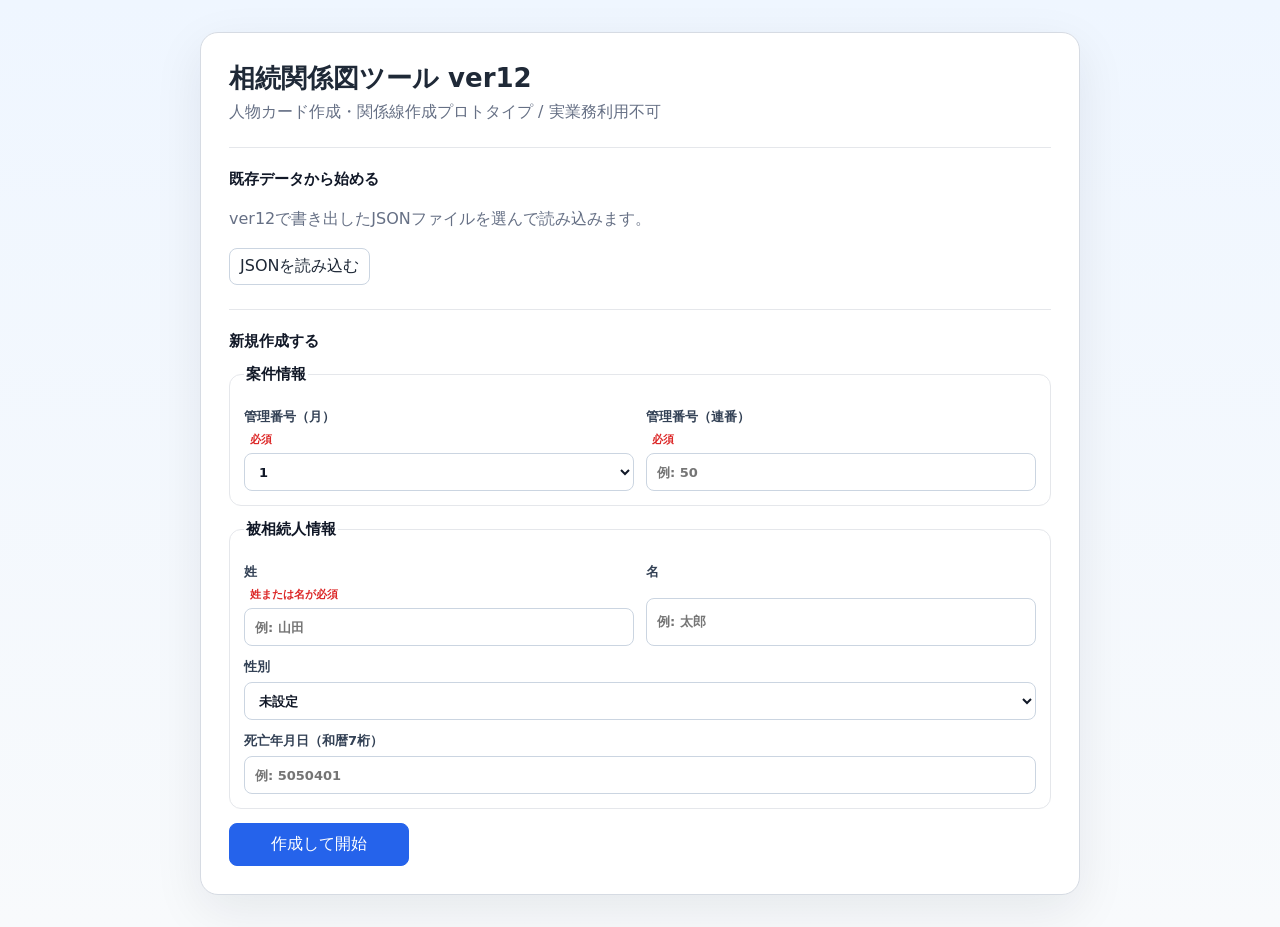
<file: index.html>
﻿<!doctype html>
<html lang="ja">
<head>
  <meta charset="utf-8">
  <meta name="viewport" content="width=device-width, initial-scale=1">
  <title>相続関係図ツール ver12 プロトタイプ</title>
  <link rel="stylesheet" href="style.css">
</head>
<body>
  <div id="startScreen" class="start-screen">
    <section class="start-card">
      <div class="start-title">相続関係図ツール ver12</div>
      <div class="start-subtitle">人物カード作成・関係線作成プロトタイプ / 実業務利用不可</div>

      <div class="start-section">
        <h2>既存データから始める</h2>
        <p class="muted">ver12で書き出したJSONファイルを選んで読み込みます。</p>
        <button id="startLoadJsonButton" type="button">JSONを読み込む</button>
      </div>

      <div class="start-section">
        <h2>新規作成する</h2>
        <div id="startError" class="form-error" hidden></div>
        <fieldset class="form-fieldset">
          <legend>案件情報</legend>
          <div class="form-row two-col">
            <label>管理番号（月）<span class="required">必須</span><select id="caseMonthInput"></select></label>
            <label>管理番号（連番）<span class="required">必須</span><input id="caseSerialInput" type="text" inputmode="numeric" placeholder="例: 50"></label>
          </div>
        </fieldset>
        <fieldset class="form-fieldset">
          <legend>被相続人情報</legend>
          <div class="form-row two-col">
            <label>姓<span class="required">姓または名が必須</span><input id="decedentFamilyNameInput" type="text" placeholder="例: 山田"></label>
            <label>名<input id="decedentGivenNameInput" type="text" placeholder="例: 太郎"></label>
          </div>
          <div class="form-row">
            <label>性別<select id="decedentGenderInput"><option value="unset">未設定</option><option value="male">男性</option><option value="female">女性</option></select></label>
            <label>死亡年月日（和暦7桁）<input id="decedentDeathDateInput" type="text" inputmode="numeric" maxlength="12" placeholder="例: 5050401"></label>
          </div>
        </fieldset>
        <button id="createCaseButton" class="primary large-button" type="button">作成して開始</button>
      </div>
    </section>
  </div>

  <div id="appScreen" class="app-shell" hidden>
    <header class="app-header">
      <div class="title-area">
        <div class="app-title">相続関係図ツール ver12</div>
        <div id="caseSubtitle" class="app-subtitle">人物カード作成・関係線作成プロトタイプ</div>
      </div>
      <div class="header-controls">
        <button id="exportJsonButton" type="button">JSONを書き出す</button>
        <button id="loadJsonButton" type="button">JSONを読み込む</button>
        <button id="undoButton" type="button" disabled>Undo</button>
        <button id="printButton" type="button">印刷</button>
        <button id="resetButton" type="button">初期画面に戻す</button>
        <span class="separator"></span>
        <button id="zoomOutButton" type="button">縮小</button>
        <button id="zoomResetButton" type="button">100%</button>
        <button id="zoomInButton" type="button">拡大</button>
        <button id="centerDecedentButton" type="button">被相続人へ戻る</button>
      </div>
    </header>
    <main class="app-main">
      <section class="graph-pane" aria-label="関係図エリア">
        <div class="graph-info" id="graphInfo"></div>
        <div class="legend-panel" id="legendPanel" aria-label="凡例"><span><i class="legend-swatch decedent"></i>被相続人</span><span><i class="legend-swatch heir"></i>相続人</span><span><i class="legend-swatch checking"></i>調査中</span><span><i class="legend-swatch deceased"></i>死亡</span><span><i class="legend-swatch default"></i>その他</span></div>
        <div class="svg-scroll" id="svgScroll"><svg id="diagramSvg" role="img" aria-label="相続関係図"></svg></div>
      </section>
      <aside class="detail-pane" aria-label="詳細欄">
        <div class="detail-header">
          <div class="detail-title">詳細欄</div>
          <div class="detail-note">人物カードをクリックすると表示します</div>
        </div>
        <div id="detailContent" class="detail-content"></div>
      </aside>
    </main>
  </div>

  <input id="jsonFileInput" type="file" accept=".json,application/json" hidden>
  <div id="loadingOverlay" class="loading-overlay" hidden>
    <div class="loading-card">
      <div class="loading-title">JSONを読み込んでいます</div>
      <ol id="loadingSteps" class="loading-steps"></ol>
    </div>
  </div>
  <script src="app.js"></script>
</body>
</html>
</file>
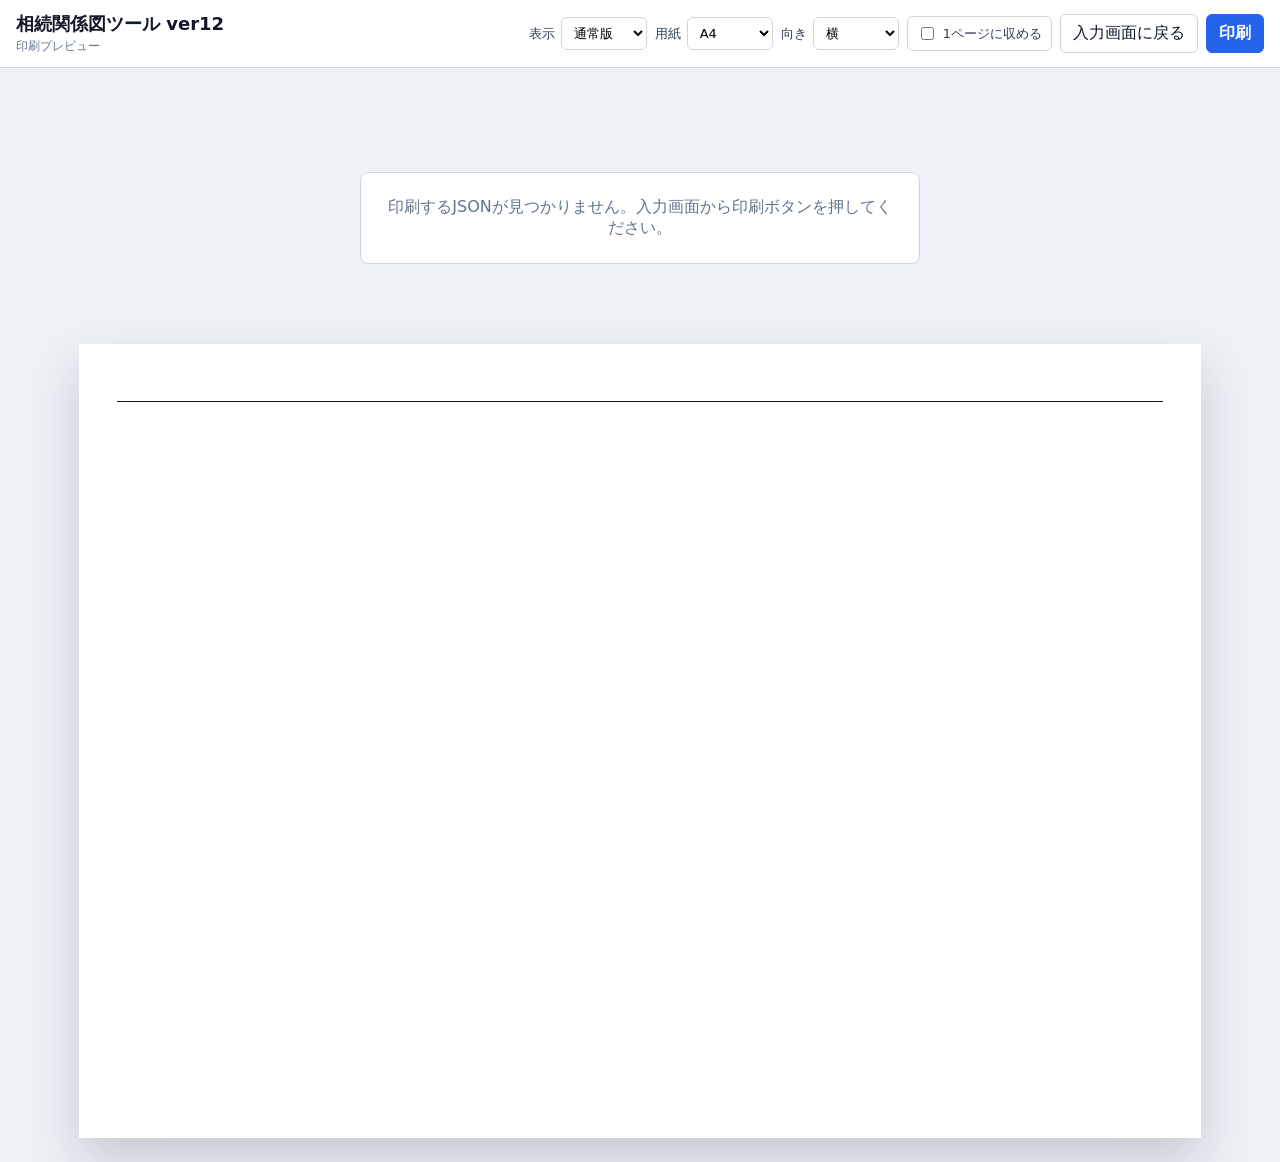
<file: print.html>
﻿<!doctype html>
<html lang="ja">
<head>
  <meta charset="utf-8">
  <meta name="viewport" content="width=device-width, initial-scale=1">
  <title>相続関係図ツール ver12 印刷プレビュー</title>
  <link rel="stylesheet" href="print.css">
</head>
<body>
  <header class="print-toolbar" aria-label="印刷設定">
    <div class="print-title-block">
      <div class="print-title">相続関係図ツール ver12</div>
      <div id="printSubtitle" class="print-subtitle">印刷プレビュー</div>
    </div>
    <div class="print-controls">
      <label>表示
        <select id="printModeInput">
          <option value="normal">通常版</option>
          <option value="simple">簡易版</option>
        </select>
      </label>
      <label>用紙
        <select id="paperInput">
          <option value="A4">A4</option>
          <option value="A3">A3</option>
        </select>
      </label>
      <label>向き
        <select id="orientationInput">
          <option value="landscape">横</option>
          <option value="portrait">縦</option>
        </select>
      </label>
      <label class="check-label"><input id="fitInput" type="checkbox"> 1ページに収める</label>
      <button id="backButton" type="button">入力画面に戻る</button>
      <button id="printNowButton" class="primary" type="button">印刷</button>
    </div>
  </header>
  <main class="preview-shell">
    <div id="emptyMessage" class="empty-message" hidden>印刷するJSONが見つかりません。入力画面から印刷ボタンを押してください。</div>
    <section id="paperPreview" class="paper-preview paper-a4 landscape" aria-label="印刷プレビュー">
      <div class="paper-heading">
        <div id="caseTitle" class="case-title"></div>
        <div id="caseMeta" class="case-meta"></div>
      </div>
      <div class="diagram-frame"><svg id="printSvg" role="img" aria-label="印刷用相続関係図"></svg></div>
    </section>
  </main>
  <style id="pageStyle"></style>
  <script src="print.js"></script>
</body>
</html>
</file>
<file: style.css>
:root {
  --header-height: 72px;
  --detail-width: 390px;
  --border: #d6dbe3;
  --text: #1f2937;
  --muted: #667085;
  --bg: #f5f7fb;
  --panel: #ffffff;
  --selected: #2563eb;
  --danger: #b91c1c;
}

* { box-sizing: border-box; }

[hidden] { display: none !important; }

body {
  margin: 0;
  min-height: 100vh;
  color: var(--text);
  background: var(--bg);
  font-family: system-ui, -apple-system, BlinkMacSystemFont, "Segoe UI", sans-serif;
}

button, input, select, textarea { font: inherit; }
button { border: 1px solid #cbd5e1; background: #ffffff; color: #1f2937; padding: 7px 10px; border-radius: 8px; cursor: pointer; }
button:hover:not(:disabled) { background: #f1f5f9; }
button.primary { border-color: #2563eb; background: #2563eb; color: #ffffff; }
button:disabled { cursor: not-allowed; color: #94a3b8; background: #f1f5f9; border-color: #e2e8f0; }
.start-screen { min-height: 100vh; display: flex; align-items: flex-start; justify-content: center; padding: 32px 16px; background: linear-gradient(180deg, #eff6ff 0%, #f8fafc 100%); }
.start-card { width: min(880px, 100%); padding: 28px; border: 1px solid var(--border); border-radius: 18px; background: #ffffff; box-shadow: 0 16px 50px rgba(15, 23, 42, 0.08); }
.start-title { font-size: 26px; font-weight: 800; }
.start-subtitle { margin-top: 6px; color: var(--muted); }
.start-section { margin-top: 24px; padding-top: 22px; border-top: 1px solid #e5e7eb; }
.start-section h2, .detail-section h3, .form-fieldset legend { margin: 0 0 10px; font-size: 15px; font-weight: 700; color: #111827; }
.muted { color: var(--muted); line-height: 1.7; }
.form-fieldset { margin: 14px 0; padding: 14px; border: 1px solid #e5e7eb; border-radius: 12px; }
.form-row { display: grid; grid-template-columns: 1fr; gap: 12px; margin-top: 12px; }
.form-row:first-of-type { margin-top: 0; }
.form-row.two-col { grid-template-columns: 1fr 1fr; }
label { display: grid; gap: 6px; color: #334155; font-size: 13px; font-weight: 600; }
input, select { width: 100%; min-height: 38px; border: 1px solid #cbd5e1; border-radius: 8px; padding: 7px 10px; background: #ffffff; color: #111827; }
.required { margin-left: 6px; color: #dc2626; font-size: 11px; font-weight: 700; }
.form-error, .inline-error { margin: 10px 0; padding: 10px; border: 1px solid #fecaca; border-radius: 8px; background: #fff1f2; color: #991b1b; font-size: 13px; line-height: 1.6; }
.large-button { min-width: 180px; padding: 10px 18px; }
.app-shell { min-height: 100vh; }
.app-header { height: var(--header-height); display: flex; align-items: center; justify-content: space-between; gap: 16px; padding: 10px 16px; border-bottom: 1px solid var(--border); background: var(--panel); }
.title-area { min-width: 260px; }
.app-title { font-size: 18px; font-weight: 700; }
.app-subtitle { margin-top: 2px; color: var(--muted); font-size: 12px; }
.header-controls { display: flex; align-items: center; justify-content: flex-end; flex-wrap: wrap; gap: 8px; }
.separator { width: 1px; height: 28px; background: #e2e8f0; }
.app-main { height: calc(100vh - var(--header-height)); display: grid; grid-template-columns: minmax(0, 1fr) var(--detail-width); }
.graph-pane { min-width: 0; display: flex; flex-direction: column; border-right: 1px solid var(--border); background: #eef2f7; }
.graph-info { min-height: 34px; padding: 8px 12px; border-bottom: 1px solid var(--border); background: #ffffff; color: var(--muted); font-size: 13px; }
.legend-panel { display: flex; flex-wrap: wrap; gap: 8px 14px; align-items: center; padding: 8px 12px; border-bottom: 1px solid var(--border); background: #ffffff; color: #475569; font-size: 12px; }
.legend-panel span { display: inline-flex; align-items: center; gap: 5px; white-space: nowrap; }
.legend-swatch { display: inline-block; width: 18px; height: 12px; border: 1.5px solid #64748b; border-radius: 3px; background: #fff; }
.legend-swatch.decedent { background: #ede9fe; border-color: #7c3aed; }
.legend-swatch.heir { background: #e0f2fe; }
.legend-swatch.checking { background: #fef3c7; }
.legend-swatch.deceased { background: #e5e7eb; }
.legend-swatch.default { background: #ffffff; }
.svg-scroll { flex: 1; overflow: auto; position: relative; }
#diagramSvg { display: block; min-width: 0; min-height: 0; background-image: linear-gradient(#e5e7eb 1px, transparent 1px), linear-gradient(90deg, #e5e7eb 1px, transparent 1px); background-size: 40px 40px; }
.detail-pane { min-width: 0; display: flex; flex-direction: column; background: var(--panel); }
.detail-header { padding: 14px 16px; border-bottom: 1px solid var(--border); }
.detail-title { font-size: 16px; font-weight: 700; }
.detail-note { margin-top: 4px; color: var(--muted); font-size: 12px; }
.detail-content { overflow: auto; padding: 14px 16px 24px; }
.empty-detail { color: var(--muted); line-height: 1.7; }
.person-name-large { font-size: 20px; font-weight: 700; margin-bottom: 8px; }
.badge { display: inline-block; padding: 2px 7px; border-radius: 999px; background: #eef2ff; color: #3730a3; font-size: 12px; font-weight: 600; }
.detail-section { margin-top: 18px; }
.detail-table { width: 100%; border-collapse: collapse; font-size: 13px; }
.detail-table th, .detail-table td { padding: 7px 6px; border-bottom: 1px solid #e5e7eb; vertical-align: top; text-align: left; }
.detail-table th { width: 120px; color: var(--muted); font-weight: 600; }
.button-stack { display: grid; gap: 8px; margin-top: 12px; }
.button-row { display: flex; gap: 8px; flex-wrap: wrap; margin-top: 12px; }
.hint-box, .warning-box { margin-top: 12px; padding: 10px; border-radius: 8px; font-size: 13px; line-height: 1.6; }
.hint-box { border: 1px solid #bfdbfe; background: #eff6ff; color: #1e3a8a; }
.warning-box { border: 1px solid #fecaca; background: #fff1f2; color: #991b1b; }
.json-preview { white-space: pre-wrap; max-height: 260px; overflow: auto; padding: 10px; border: 1px solid #e5e7eb; border-radius: 8px; background: #0f172a; color: #e5e7eb; font-size: 11px; line-height: 1.5; }
.svg-card { cursor: pointer; }
.svg-card:hover rect.card-body { filter: brightness(0.98); }
.svg-card.selected rect.card-body { stroke: var(--selected); stroke-width: 4; }
.loading-overlay { position: fixed; inset: 0; display: flex; align-items: center; justify-content: center; background: rgba(15, 23, 42, 0.36); z-index: 50; }
.loading-card { width: min(420px, calc(100vw - 32px)); padding: 22px; border-radius: 14px; background: #ffffff; box-shadow: 0 20px 60px rgba(15, 23, 42, 0.22); }
.loading-title { font-weight: 800; margin-bottom: 12px; }
.loading-steps { margin: 0; padding-left: 22px; color: #334155; line-height: 1.9; }
.loading-steps li.done { color: #166534; }
.loading-steps li.current { color: #1d4ed8; font-weight: 700; }
.loading-steps li.error { color: #b91c1c; font-weight: 700; }
@media (max-width: 960px) {
  .app-header { height: auto; align-items: flex-start; flex-direction: column; }
  .app-main { height: calc(100vh - 132px); grid-template-columns: 1fr; grid-template-rows: minmax(0, 1fr) 360px; }
  .detail-pane { border-top: 1px solid var(--border); }
  .form-row.two-col { grid-template-columns: 1fr; }
}
</file>
<file: print.css>
:root {
  --bg: #eef2f7;
  --panel: #ffffff;
  --ink: #111827;
  --muted: #64748b;
  --line: #d1d5db;
  --accent: #2563eb;
}
* { box-sizing: border-box; }
html, body { min-height: 100%; }
body { margin: 0; color: var(--ink); background: var(--bg); font-family: system-ui, -apple-system, BlinkMacSystemFont, "Segoe UI", sans-serif; }
button, select, input { font: inherit; }
button { border: 1px solid var(--line); background: #fff; color: var(--ink); border-radius: 6px; padding: 8px 12px; cursor: pointer; }
button.primary { background: var(--accent); color: #fff; border-color: var(--accent); font-weight: 700; }
.print-toolbar { position: sticky; top: 0; z-index: 10; display: flex; align-items: center; justify-content: space-between; gap: 16px; padding: 12px 16px; border-bottom: 1px solid var(--line); background: rgba(255,255,255,.96); }
.print-title { font-weight: 800; font-size: 18px; }
.print-subtitle { margin-top: 2px; color: var(--muted); font-size: 12px; }
.print-controls { display: flex; flex-wrap: wrap; align-items: center; justify-content: flex-end; gap: 8px; }
.print-controls label { display: inline-flex; align-items: center; gap: 6px; color: #334155; font-size: 13px; }
.print-controls select { min-width: 86px; border: 1px solid var(--line); border-radius: 6px; padding: 7px 8px; background: #fff; }
.check-label { border: 1px solid var(--line); border-radius: 6px; padding: 7px 9px; background: #fff; }
.preview-shell { min-height: calc(100vh - 68px); padding: 24px; overflow: auto; }
.paper-preview { margin: 0 auto; background: #fff; color: #111827; box-shadow: 0 24px 48px rgba(15,23,42,.18); padding: 10mm; display: flex; flex-direction: column; }
.paper-a4.portrait { width: 210mm; height: 297mm; }
.paper-a4.landscape { width: 297mm; height: 210mm; }
.paper-a3.portrait { width: 297mm; height: 420mm; }
.paper-a3.landscape { width: 420mm; height: 297mm; }
.paper-heading { display: flex; justify-content: space-between; gap: 12px; align-items: baseline; padding-bottom: 5mm; border-bottom: 1px solid #111827; }
.case-title { font-size: 16pt; font-weight: 800; }
.case-meta { font-size: 9pt; color: #475569; text-align: right; }
.diagram-frame { flex: 1; min-height: 0; padding-top: 5mm; overflow: hidden; }
.paper-preview.fit-one-page .diagram-frame { overflow: hidden; }
.paper-preview.actual-size .diagram-frame { overflow: auto; }
#printSvg { display: block; width: 100%; height: 100%; min-height: 0; }
.paper-preview.actual-size #printSvg { width: auto; height: auto; max-width: none; }
.empty-message { margin: 80px auto; max-width: 560px; padding: 24px; border: 1px solid var(--line); border-radius: 8px; background: #fff; color: var(--muted); text-align: center; }
.print-card .card-box { fill: #fff; stroke: #111827; stroke-width: 1.5; }
.print-card.decedent .card-box { stroke-width: 2.6; }
.print-card .top-band { fill: #f8fafc; stroke: #111827; stroke-width: 1; }
.print-card .bottom-band { fill: #ffffff; stroke: #111827; stroke-width: 1; }
.print-card .card-rule { stroke: #111827; stroke-width: 1; }
.print-card .role { font-size: 10px; font-weight: 700; }
.print-card .relation { font-size: 10px; font-weight: 700; }
.print-card .symbol { font-size: 15px; font-weight: 800; }
.print-card .name { font-size: 16px; font-weight: 800; }
.print-card .date { font-size: 11px; font-weight: 600; }
.print-card .status { font-size: 11px; font-weight: 800; }
.print-card .research { font-size: 9px; fill: #92400e; font-weight: 700; }
.simple-card .card-box { fill: #fff; stroke: #111827; stroke-width: 1.4; }
.simple-card .name { font-size: 15px; font-weight: 800; }
.simple-card .relation { font-size: 10px; fill: #475569; font-weight: 700; }
.connector { fill: none; stroke: #111827; stroke-width: 2; stroke-linecap: round; stroke-linejoin: round; }
.connector.adoptive { stroke-dasharray: 7 5; }
.connector.common-law { stroke-width: 2; }
.relation-label { font-size: 11px; font-weight: 700; fill: #475569; }
.divorce-mark { font-size: 24px; font-weight: 800; fill: #991b1b; text-anchor: middle; }
@media print {
  html, body { width: 100%; height: 100%; background: #fff; overflow: hidden; }
  .print-toolbar { display: none; }
  .preview-shell { width: 100%; height: 100%; padding: 0; min-height: 0; overflow: hidden; }
  .paper-preview { min-height: 0 !important; margin: 0 auto; padding: 0; box-shadow: none; page-break-after: avoid; }
  .paper-a4.portrait { width: 210mm !important; height: 297mm !important; }
  .paper-a4.landscape { width: 297mm !important; height: 210mm !important; }
  .paper-a3.portrait { width: 297mm !important; height: 420mm !important; }
  .paper-a3.landscape { width: 420mm !important; height: 297mm !important; }
  .paper-heading { flex: 0 0 auto; padding: 0 0 4mm; break-after: avoid; }
  .diagram-frame { flex: 1 1 auto; overflow: hidden !important; padding-top: 4mm; }
  .paper-preview.fit-one-page #printSvg { width: 100% !important; height: 100% !important; }
  .paper-preview.actual-size #printSvg { width: auto !important; height: auto !important; }
  #printSvg { min-height: 0; }
}
</file>
